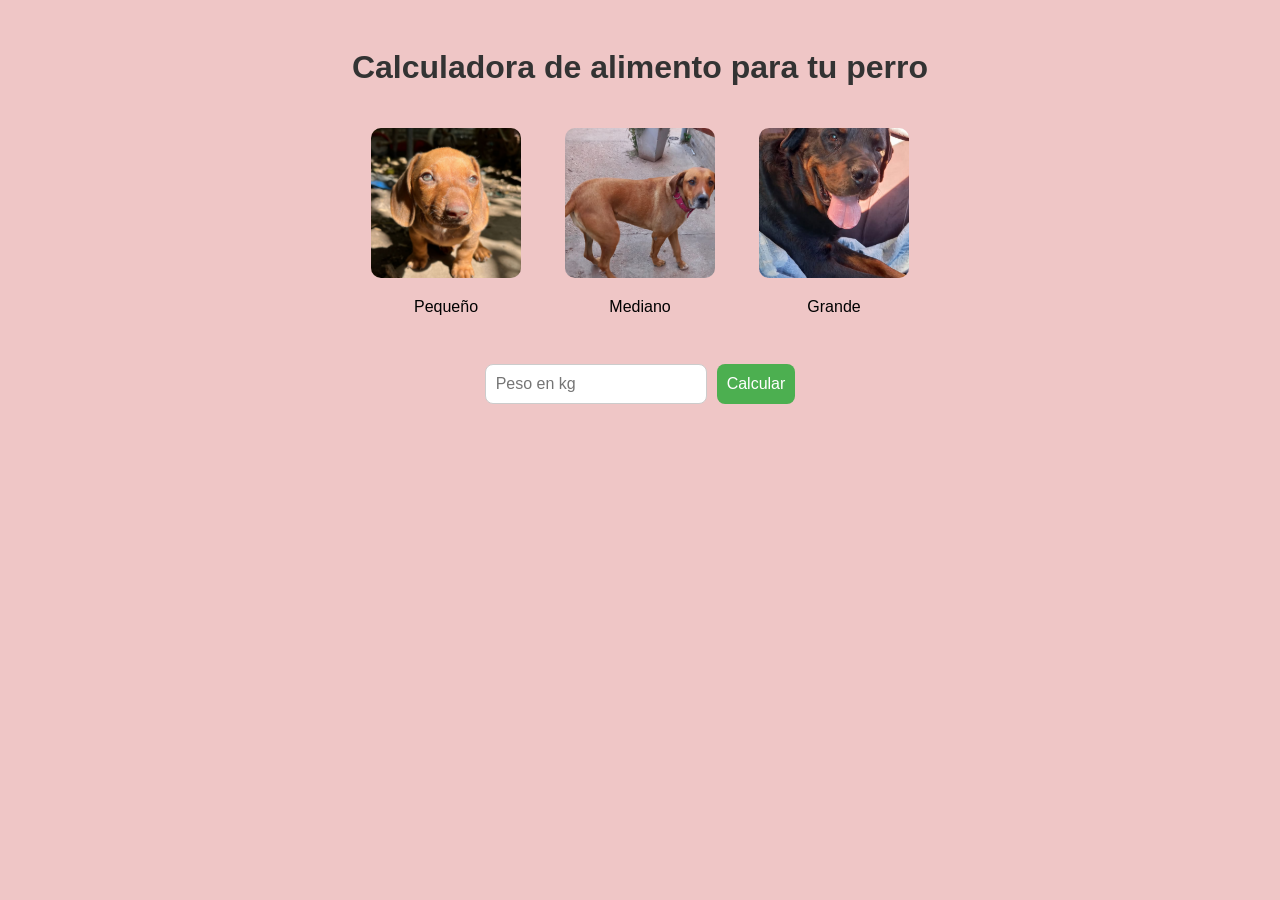
<file: index.html>
<!DOCTYPE html>
<html lang="es">
<head>
  <meta charset="UTF-8">
  <meta name="viewport" content="width=device-width, initial-scale=1">
  <title>Calculadora de Alimento para Perros</title>
  <link rel="stylesheet" href="style.css">
</head>
<body>

  <div class="container">
    <h1>Calculadora de alimento para tu perro</h1>

    <div class="perros">
      <div class="perro-card" data-tamaño="pequeño">
        <img src="img/odie.jpeg" alt="Perro pequeño">
        <p>Pequeño</p>
      </div>
      <div class="perro-card" data-tamaño="mediano">
        <img src="img/Mia.jpeg" alt="Perro mediano">
        <p>Mediano</p>
      </div>
      <div class="perro-card" data-tamaño="grande">
        <img src="img/Rocko.jpeg" alt="Perro grande">
        <p>Grande</p>
      </div>
    </div>

    <div class="form">
      <input type="number" id="peso" placeholder="Peso en kg" min="1">
      <button id="calcularBtn">Calcular</button>
    </div>

    <div id="resultado"></div>
  </div>

  <script src="script.js"></script>
</body>
</html>
</file>
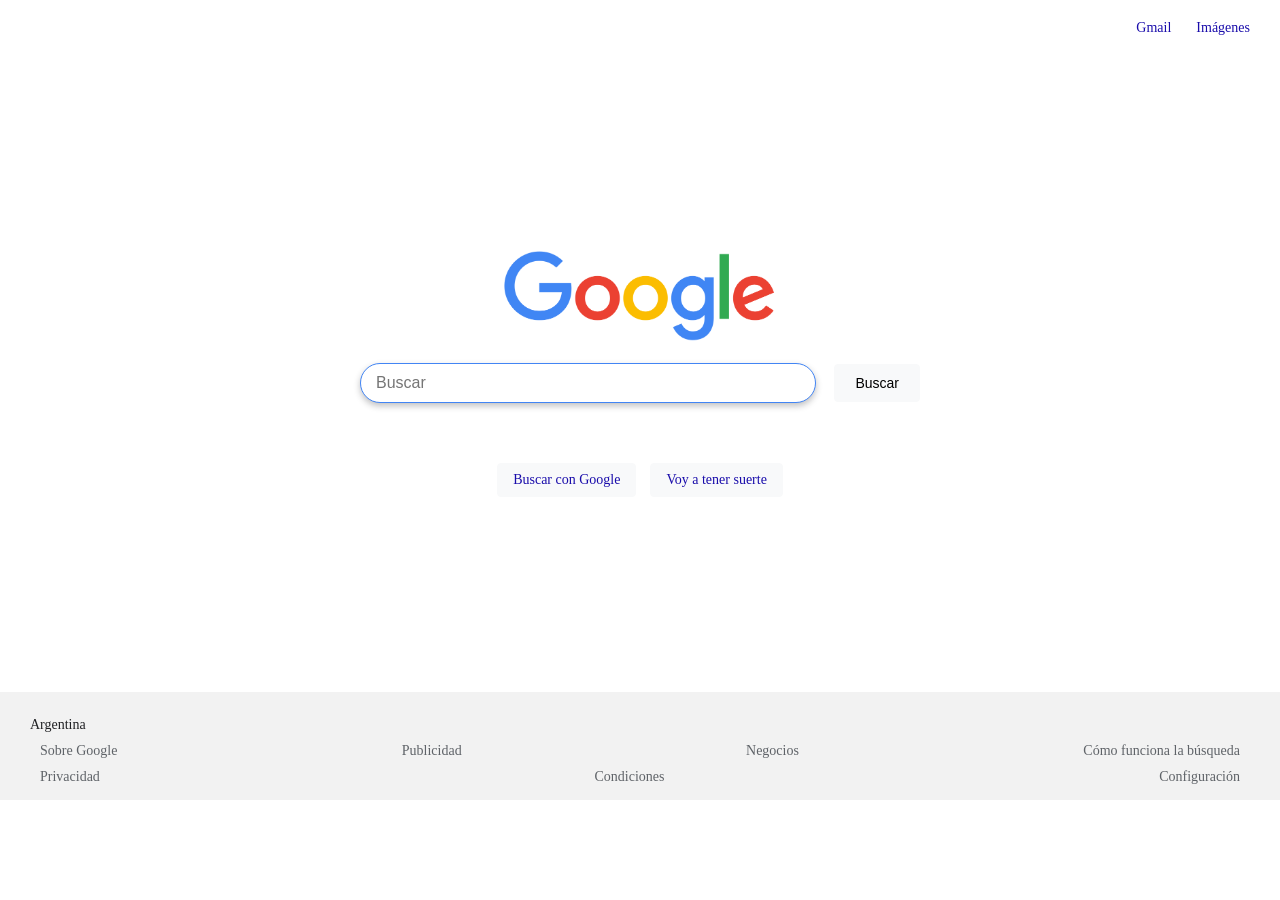
<file: TP_Programacion_3/tp2/index.html>
<!DOCTYPE html>
<html lang="en">
<head>
    <meta charset="UTF-8">
    <meta name="viewport" content="width=device-width, initial-scale=1.0">
    <link rel="stylesheet" href="style.css">
    <title>Document</title>
</head>
<body>
    <header>
        <a href="" class="gmail">Gmail</a>
        <a href="" class="imagenes">Imágenes</a>
    </header>

    <main>
        <img src="logo2.png" alt="Logo Google-style">
        <div>
            <input type="text" id="search-input" placeholder="Buscar" />
            <input class="search-button" type="submit" value="Buscar" /> 
        </div>
        <div class="buscar">
            <a href="">Buscar con Google</a>
            <a href="">Voy a tener suerte</a>
        </div>
    </main>

    <footer>
        <div>Argentina</div>
        <div>
            <a href="">Sobre Google</a>
            <a href="">Publicidad</a>
            <a href="">Negocios</a>
            <a href="">Cómo funciona la búsqueda</a>
        </div>
        <div>
            <a href="">Privacidad</a>
            <a href="">Condiciones</a>
            <a href="">Configuración</a>
        </div>
    </footer>
</body>

</html>
</file>
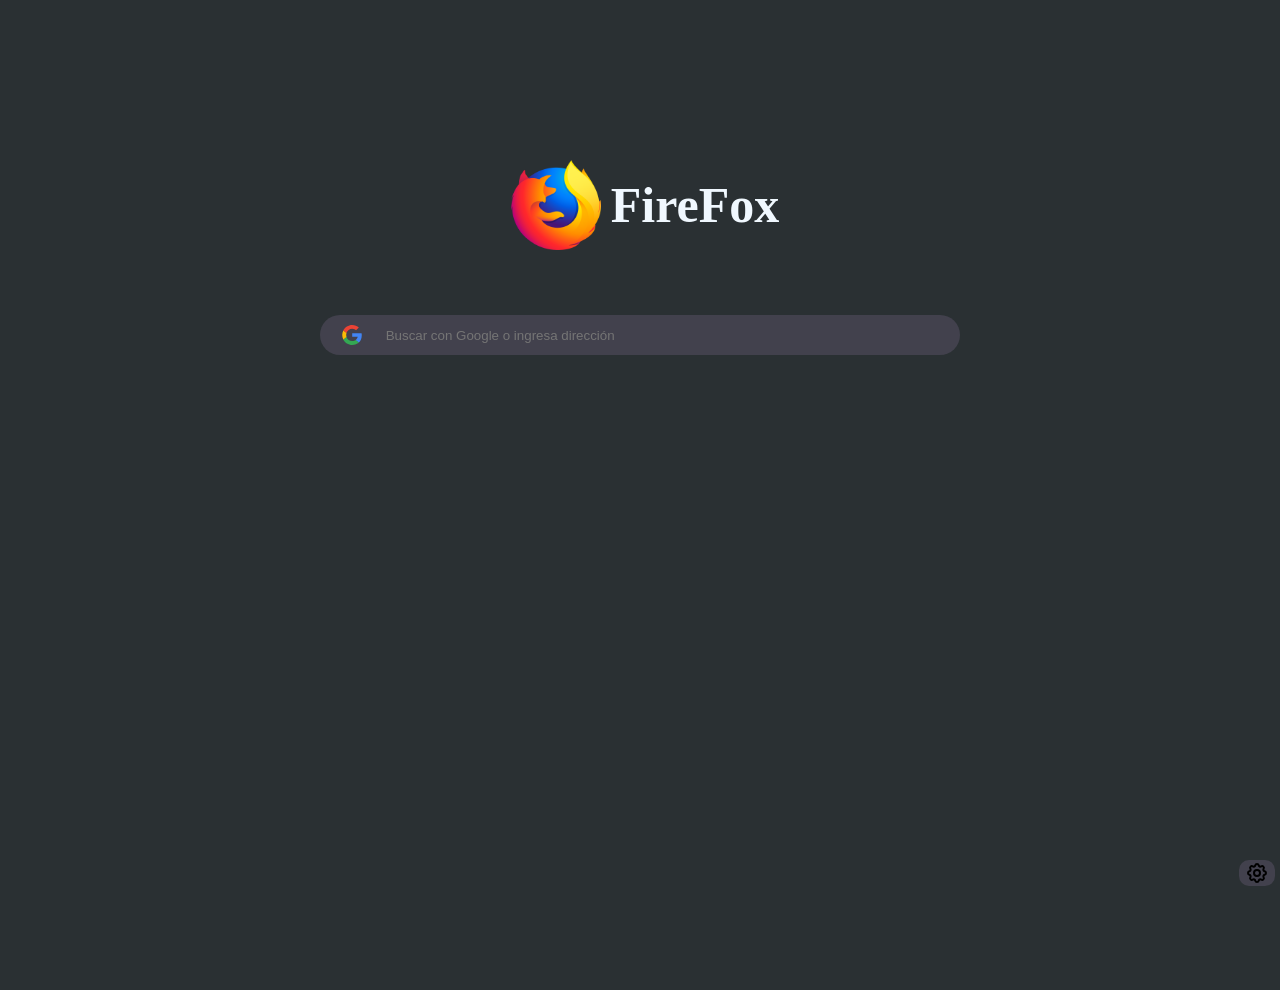
<file: TP_Programacion_3/tp2/firefox.html>
<!DOCTYPE html>
<html lang="es">
<head>
    <meta charset="UTF-8">
    <meta name="viewport" content="width=device-width, initial-scale=1.0">
    <title>Firefox</title>
    <link rel="stylesheet" href="style_firefox.css">
</head>
<body>
    <div class="contenedor">
        <section class="logo">
            <div class="logo_cont">
                <img src="fire.png" alt="Firefox">
                <h1>FireFox</h1>
            </div>
        </section>
        <section class="main">
            <div class="barra">
                <div class="barra_cont">
                    <button>
                        <img class="svg_google" src="svg_google.svg" alt="svg_googles">
                    </button>
                    <input type="text" placeholder="Buscar con Google o ingresa dirección">
                </div>
            </div>
        </section>
        <section class="footer">
            <div>
                <button>
                    <svg  xmlns="http://www.w3.org/2000/svg"  width="24"  height="24"  viewBox="0 0 24 24"  fill="none"  stroke="currentColor"  stroke-width="2"  stroke-linecap="round"  stroke-linejoin="round"  class="icon icon-tabler icons-tabler-outline icon-tabler-settings"><path stroke="none" d="M0 0h24v24H0z" fill="none"/><path d="M10.325 4.317c.426 -1.756 2.924 -1.756 3.35 0a1.724 1.724 0 0 0 2.573 1.066c1.543 -.94 3.31 .826 2.37 2.37a1.724 1.724 0 0 0 1.065 2.572c1.756 .426 1.756 2.924 0 3.35a1.724 1.724 0 0 0 -1.066 2.573c.94 1.543 -.826 3.31 -2.37 2.37a1.724 1.724 0 0 0 -2.572 1.065c-.426 1.756 -2.924 1.756 -3.35 0a1.724 1.724 0 0 0 -2.573 -1.066c-1.543 .94 -3.31 -.826 -2.37 -2.37a1.724 1.724 0 0 0 -1.065 -2.572c-1.756 -.426 -1.756 -2.924 0 -3.35a1.724 1.724 0 0 0 1.066 -2.573c-.94 -1.543 .826 -3.31 2.37 -2.37c1 .608 2.296 .07 2.572 -1.065z" /><path d="M9 12a3 3 0 1 0 6 0a3 3 0 0 0 -6 0" /></svg>
                </button>
            </div>
        </section>
    </div>
</body>
</html>
</file>
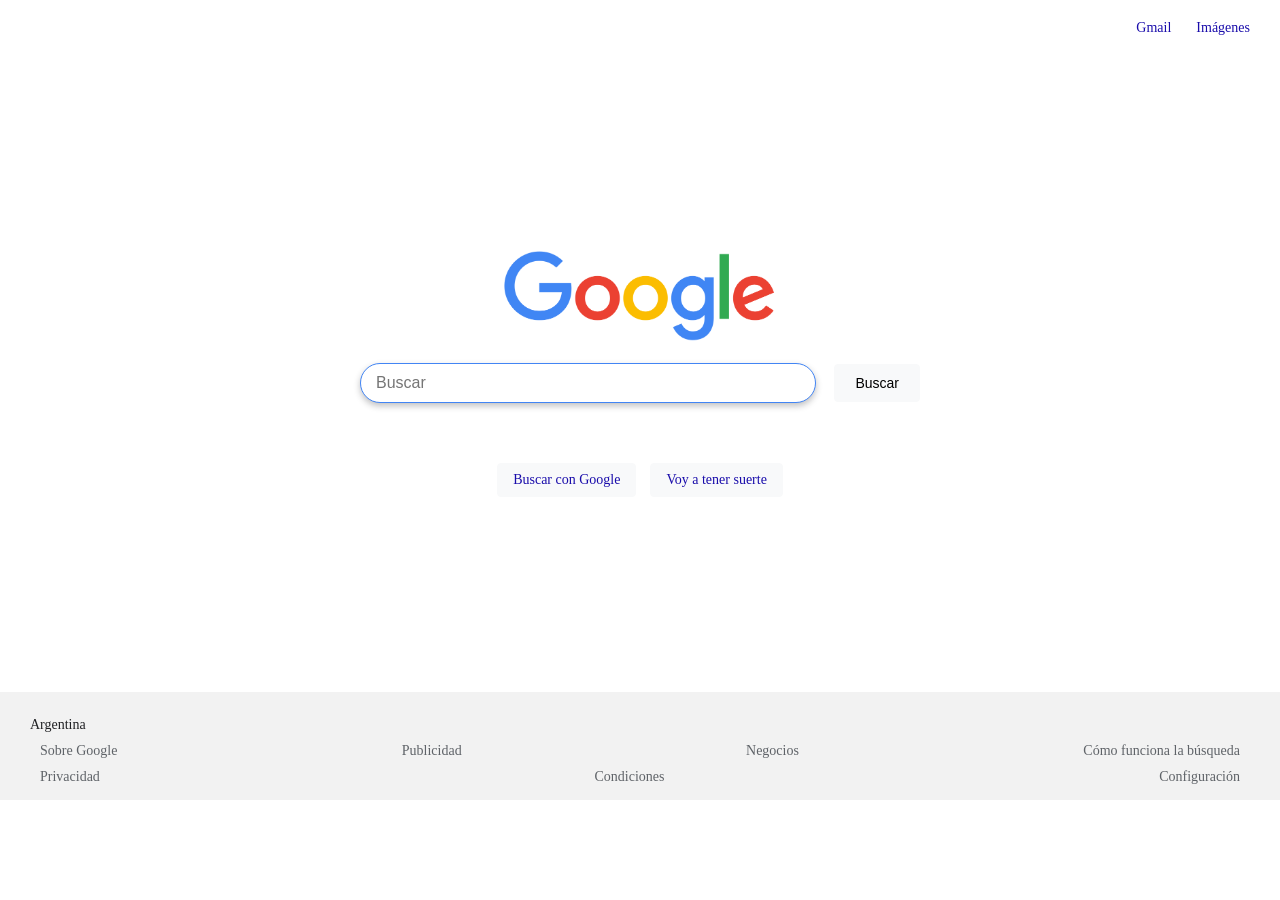
<file: TP_Programacion_3/tp2/google.html>
<!DOCTYPE html>
<html lang="en">
<head>
    <meta charset="UTF-8">
    <meta name="viewport" content="width=device-width, initial-scale=1.0">
    <link rel="stylesheet" href="style_google.css">
    <title>Google</title>
</head>
<body>
    <header>
        <a href="" class="gmail">Gmail</a>
        <a href="" class="imagenes">Imágenes</a>
    </header>

    <main>
        <img src="logo2.png" alt="Logo Google-style">
        <div>
            <input type="text" id="search-input" placeholder="Buscar" />
            <input class="search-button" type="submit" value="Buscar" /> 
        </div>
        <div class="buscar">
            <a href="">Buscar con Google</a>
            <a href="">Voy a tener suerte</a>
        </div>
    </main>

    <footer>
        <div>Argentina</div>
        <div>
            <a href="">Sobre Google</a>
            <a href="">Publicidad</a>
            <a href="">Negocios</a>
            <a href="">Cómo funciona la búsqueda</a>
        </div>
        <div>
            <a href="">Privacidad</a>
            <a href="">Condiciones</a>
            <a href="">Configuración</a>
        </div>
    </footer>
</body>

</html>
</file>
<file: style.css>
body {
    font-family: Arial, sans-serif;
    background: #efc6c6;
    padding: 20px;
  }
  
  .container {
    max-width: 800px;
    margin: auto;
    text-align: center;
  }
  
  h1 {
    color: #333;
    margin-bottom: 30px;
  }
  
  .perros {
    display: flex;
    justify-content: center;
    gap: 20px;
    margin-bottom: 20px;
  }
  
  .perro-card {
    border: 2px solid transparent;
    border-radius: 10px;
    padding: 10px;
    cursor: pointer;
    transition: transform 0.3s, box-shadow 0.3s;
  }
  
  .perro-card img {
    width: 150px;
    height: 150px;
    object-fit: cover;
    border-radius: 10px;
  }
  
  .perro-card:hover {
    transform: scale(1.05);
    box-shadow: 0 0 15px rgba(0,0,0,0.2);
  }
  
  .perro-card.selected {
    border: 2px solid #4CAF50;
    background-color: #d9d6d6;
  }
  
  .form {
    margin-top: 20px;
    display: flex;
    justify-content: center;
    gap: 10px;
    flex-wrap: wrap;
  }
  
  input, button {
    padding: 10px;
    font-size: 16px;
    border-radius: 8px;
    border: 1px solid #ccc;
  }
  
  button {
    background-color: #4CAF50;
    color: white;
    border: none;
    cursor: pointer;
  }
  
  button:hover {
    background-color: #45a049;
  }
  
  #resultado {
    margin-top: 30px;
    text-align: left;
  }
  
  table {
    margin-top: 15px;
    border-collapse: collapse;
    width: 100%;
  }
  
  th, td {
    border: 1px solid #999;
    padding: 10px;
    text-align: center;
  }

  @media (max-width: 600px) {
    .perros {
      flex-direction: column;
      align-items: center;
    }
  
    .form {
      flex-direction: column;
    }
  
    input, button {
      width: 100%;
    }
  
    table {
      font-size: 14px;
    }
  }
</file>
<file: TP_Programacion_3/tp2/style.css>
body {
    margin: 0;
    background-color: #fff;
    color: #202124;
    display: flex;
    flex-direction: column;
    min-height: 800px;
}

a {
    text-decoration: none;
    color: #1a0dab;
    margin: 0 10px;
    font-size: 14px;
}

header {
    display: flex;
    justify-content: flex-end;
    padding: 20px;
}

header a {
    margin-left: 15px;
}

main {
    flex: 1;
    display: flex;
    flex-direction: column;
    align-items: center;
    justify-content: center;
}

main img {
    width: 272px;
    height: 92px;
    margin-bottom: 20px;
}

#search-input {
    width: 100%;
    max-width: 500px;
    padding: 10px 15px;
    font-size: 16px;
    border: 1px solid #dfe1e5;
    border-radius: 24px;
    outline: none;
    margin-right: 8px;
    box-sizing: border-box;
    border-color: #4285f4;
    box-shadow: 0 3px 6px rgba(32, 33, 36, 0.28);
}

.search-button {
    padding: 10px 20px;
    font-size: 14px;
    background-color: #f8f9fa;
    border: 1px solid #f8f9fa;
    border-radius: 4px;
    cursor: pointer;
}

.search-button:hover {
    border: 1px solid #141414;
}

.buscar {
    margin-top: 30px;
}

.buscar a {
    padding: 8px 15px;
    background-color: #f8f9fa;
    border: 1px solid #f8f9fa;
    border-radius: 4px;
    font-size: 14px;
    margin: 0 5px;
    display: inline-block;
}

.buscar a:hover {
    border: 1px solid #c6c6c6;
}

footer {
    background-color: #f2f2f2;
    padding: 15px 30px;
    font-size: 14px;
}

footer > div {
    display: flex;
    justify-content: space-between;
    flex-wrap: wrap;
    margin-top: 10px;
}

footer a {
    color: #5f6368;
    margin: 0 10px;
}

main > div:nth-child(2) {
    display: flex;
    justify-content: center;
    align-items: center;
    gap: 10px;
    width: 100%;
    max-width: 560px;
    margin-bottom: 30px;
}
</file>
<file: TP_Programacion_3/tp2/style_firefox.css>
body{
    margin: 0%;
    background-color: #2a3033;
}
.contenedor{
    height: 100vh;
}
.logo{
    display: flex;
    flex-direction: column;
    justify-content: end;
    align-items: center;
    height: 35%;
}
.logo_cont{
    height: 70%;
    display: flex;
    justify-content: center;
    align-items: center;
    flex-direction: row;
}
.logo_cont img{
    width: 90px;
    height: 90px;
    margin: 10px;
}
h1{
    color: aliceblue;
    font-size: 50px;
}
.main{
    display: flex;
    flex-direction: column;
    height: 60%;
    align-items: center;
}
.barra{
    display: flex;
    justify-content: center;
    width: 100%;
    height: 25%;
}
.barra_cont{
    display: flex;
    width: 50%;
    height: 40px;
}
.barra button{
    display: flex;
    justify-content: center;
    align-items: center;
    background-color: #42414d;
    width: 10%;
    border: none;
    border-radius: 20px 0 0 20px;
}

.svg_google {
    height: 20px;
}

.barra input{
    color: rgba(240, 248, 255, 0.425);
    background-color: #42414d;
    border: none;
    width: 90%;
    border-radius: 0 20px 20px 0;
}
.barra input:focus{
    outline: none;
}

.footer{
    height: 15%;
    display: flex;
    flex-direction: row-reverse;
}
.footer button{
    display: flex;
    justify-content: center;
    align-items: center;
    border: none;
    background-color: #42414d;
    margin: 5px;
    border-radius: 10px;
}
.footer button:hover{
    background-color:#fbfbfe;
}
</file>
<file: TP_Programacion_3/tp2/style_google.css>
body {
    margin: 0;
    background-color: #fff;
    color: #202124;
    display: flex;
    flex-direction: column;
    min-height: 800px;
}

a {
    text-decoration: none;
    color: #1a0dab;
    margin: 0 10px;
    font-size: 14px;
}

header {
    display: flex;
    justify-content: flex-end;
    padding: 20px;
}

header a {
    margin-left: 15px;
}

main {
    flex: 1;
    display: flex;
    flex-direction: column;
    align-items: center;
    justify-content: center;
}

main img {
    width: 272px;
    height: 92px;
    margin-bottom: 20px;
}

#search-input {
    width: 100%;
    max-width: 500px;
    padding: 10px 15px;
    font-size: 16px;
    border: 1px solid #dfe1e5;
    border-radius: 24px;
    outline: none;
    margin-right: 8px;
    box-sizing: border-box;
    border-color: #4285f4;
    box-shadow: 0 3px 6px rgba(32, 33, 36, 0.28);
}

.search-button {
    padding: 10px 20px;
    font-size: 14px;
    background-color: #f8f9fa;
    border: 1px solid #f8f9fa;
    border-radius: 4px;
    cursor: pointer;
}

.search-button:hover {
    border: 1px solid #141414;
}

.buscar {
    margin-top: 30px;
}

.buscar a {
    padding: 8px 15px;
    background-color: #f8f9fa;
    border: 1px solid #f8f9fa;
    border-radius: 4px;
    font-size: 14px;
    margin: 0 5px;
    display: inline-block;
}

.buscar a:hover {
    border: 1px solid #c6c6c6;
}

footer {
    background-color: #f2f2f2;
    padding: 15px 30px;
    font-size: 14px;
}

footer > div {
    display: flex;
    justify-content: space-between;
    flex-wrap: wrap;
    margin-top: 10px;
}

footer a {
    color: #5f6368;
    margin: 0 10px;
}

main > div:nth-child(2) {
    display: flex;
    justify-content: center;
    align-items: center;
    gap: 10px;
    width: 100%;
    max-width: 560px;
    margin-bottom: 30px;
}
</file>
